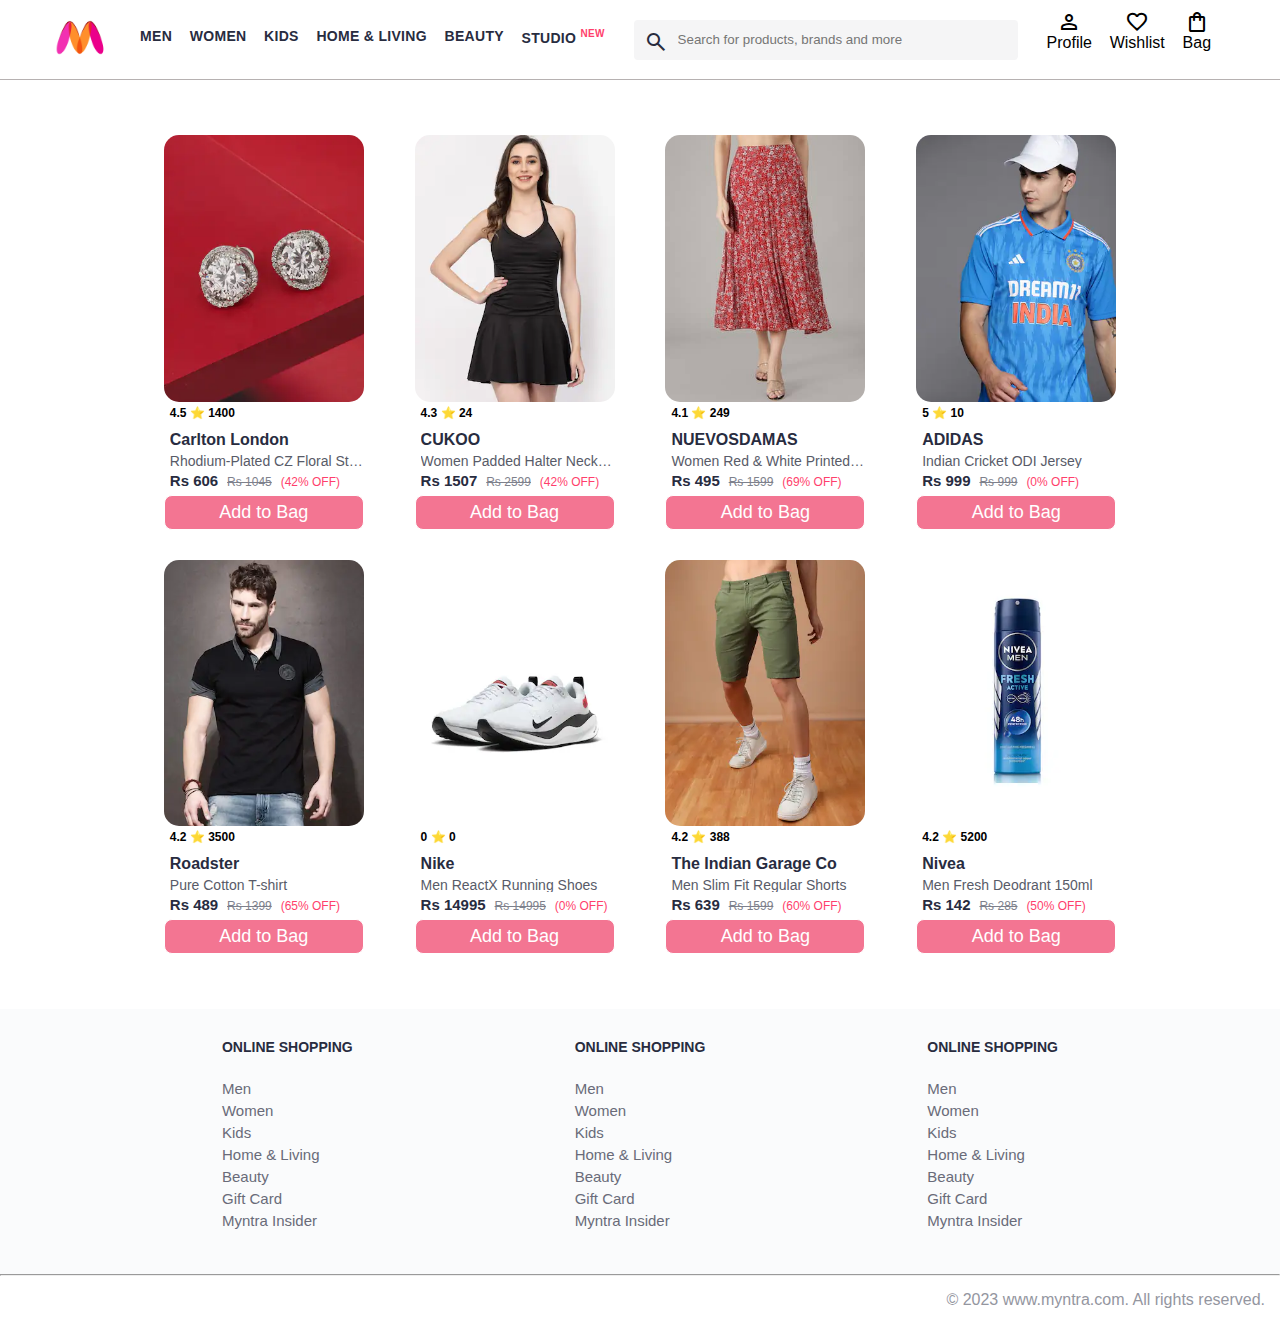
<file: index.html>
<!DOCTYPE html>
<html lang="en">
<head>
    <title>Myntra Functional Clone</title>
    <link rel="stylesheet" href="css/index.css">
    <link rel="stylesheet" href="https://fonts.googleapis.com/css2?family=Material+Symbols+Outlined:opsz,wght,FILL,GRAD@20..48,100..700,0..1,-50..200" />
</head>
<body>
    <header>
        <div class="logo_container">
            <a href="#"><img class="myntra_home" src="images/myntra_logo.webp" alt="Myntra Home"></a>
        </div>
        <nav class="nav_bar">
            <a href="#">Men</a>
            <a href="#">Women</a>
            <a href="#">Kids</a>
            <a href="#">Home & Living</a>
            <a href="#">Beauty</a>
            <a href="#">Studio <sup>New</sup></a>
        </nav>
        <div class="search_bar">
            <span class="material-symbols-outlined search_icon">search</span>
            <input class="search_input" placeholder="Search for products, brands and more">
        </div>
        <div class="action_bar">
            <div class="action_container">
                <span class="material-symbols-outlined action_icon">person</span>
                <span class="action_name">Profile</span>
            </div>

            <div class="action_container">
                <span class="material-symbols-outlined action_icon">favorite</span>
                <span class="action_name">Wishlist</span>
            </div>

            <a class="action_container" href="pages/bag.html">
                <span class="material-symbols-outlined action_icon">shopping_bag</span>
                <span class="action_name">Bag</span>
                <span class="bag-item-count">0</span>
            </a>
        </div>
    </header>
    <main>
        <div class="items-container">
            
        </div>
    </main>
    <footer>
        <div class="footer_container">
            <div class="footer_column">
                <h3>ONLINE SHOPPING</h3>

                <a href="#">Men</a>
                <a href="#">Women</a>
                <a href="#">Kids</a>
                <a href="#">Home & Living</a>
                <a href="#">Beauty</a>
                <a href="#">Gift Card</a>
                <a href="#">Myntra Insider</a>
            </div>

            <div class="footer_column">
                <h3>ONLINE SHOPPING</h3>

                <a href="#">Men</a>
                <a href="#">Women</a>
                <a href="#">Kids</a>
                <a href="#">Home & Living</a>
                <a href="#">Beauty</a>
                <a href="#">Gift Card</a>
                <a href="#">Myntra Insider</a>
            </div>

            <div class="footer_column">
                <h3>ONLINE SHOPPING</h3>

                <a href="#">Men</a>
                <a href="#">Women</a>
                <a href="#">Kids</a>
                <a href="#">Home & Living</a>
                <a href="#">Beauty</a>
                <a href="#">Gift Card</a>
                <a href="#">Myntra Insider</a>
            </div>
        </div>
        <hr>

        <div class="copyright">
            © 2023 www.myntra.com. All rights reserved.
        </div>
    </footer>
    <script src="data/item.js"></script>
    <script src="script/index.js"></script>
</body>
</html>
</file>
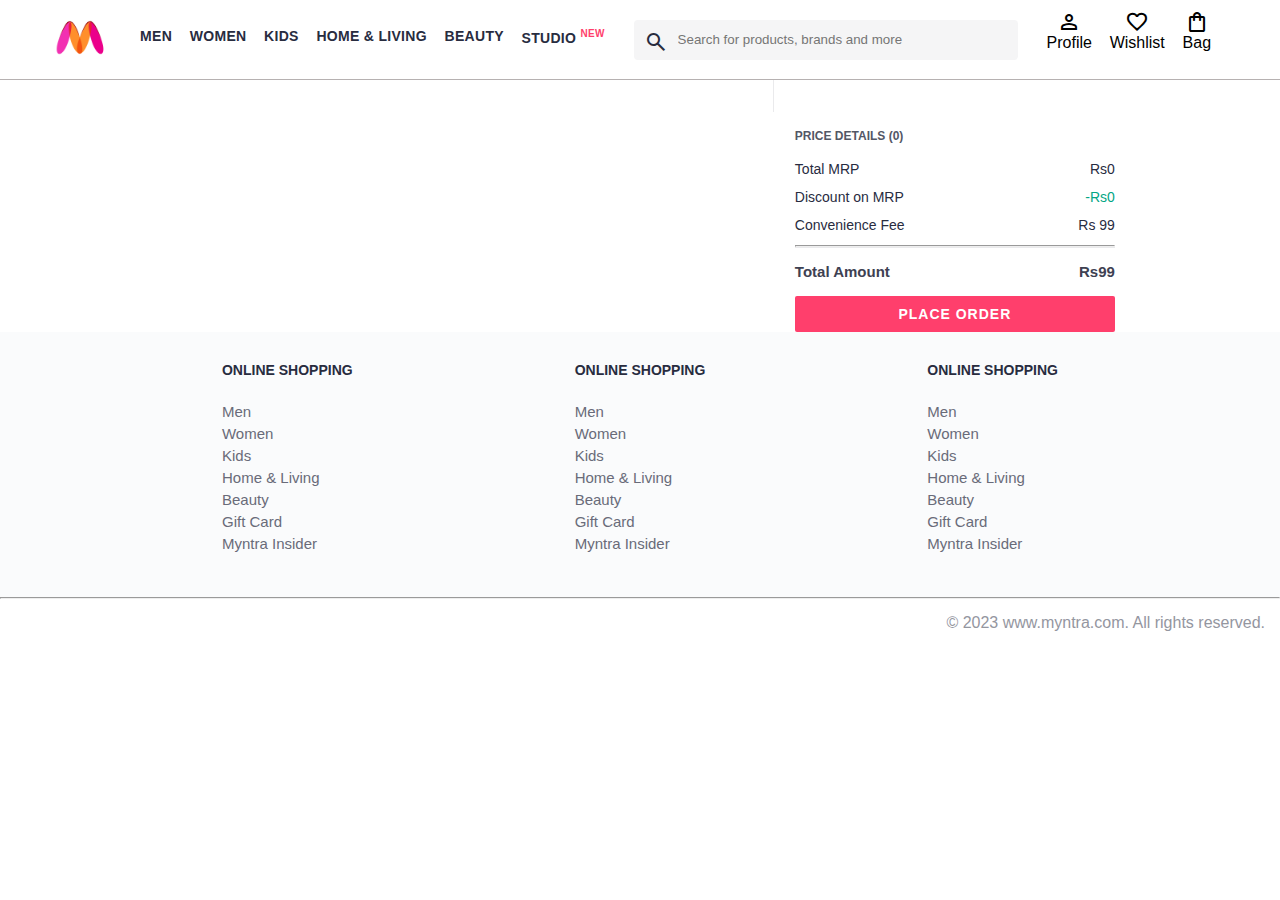
<file: pages/bag.html>
<!DOCTYPE html>
<html lang="en">
<head>
    <title>Myntra Clone</title>
    <link rel="stylesheet" href="../css/index.css">
    <link rel="stylesheet" href="../css/bag.css">
    <link rel="stylesheet" href="https://fonts.googleapis.com/css2?family=Material+Symbols+Outlined:opsz,wght,FILL,GRAD@20..48,100..700,0..1,-50..200" />
</head>
<body>
    <header>
        <div class="logo_container">
            <a href="#"><img class="myntra_home" src="../images/myntra_logo.webp" alt="Myntra Home"></a>
        </div>
        <nav class="nav_bar">
            <a href="#">Men</a>
            <a href="#">Women</a>
            <a href="#">Kids</a>
            <a href="#">Home & Living</a>
            <a href="#">Beauty</a>
            <a href="#">Studio <sup>New</sup></a>
        </nav>
        <div class="search_bar">
            <span class="material-symbols-outlined search_icon">search</span>
            <input class="search_input" placeholder="Search for products, brands and more">
        </div>
        <div class="action_bar">
            <div class="action_container">
                <span class="material-symbols-outlined action_icon">person</span>
                <span class="action_name">Profile</span>
            </div>

            <div class="action_container">
                <span class="material-symbols-outlined action_icon">favorite</span>
                <span class="action_name">Wishlist</span>
            </div>

            <div class="action_container">
                <span class="material-symbols-outlined action_icon">shopping_bag</span>
                <span class="action_name">Bag</span>
               
                <span class="bag-item-count">0</span>
            </div>
        </div>
    </header>
    <main>
      <div class="bag-page">
        <div class="bag-items-container">
          

        </div>
        <div class="bag-summary">
          
        </div>

      </div>
    </main>
    <footer>
        <div class="footer_container">
            <div class="footer_column">
                <h3>ONLINE SHOPPING</h3>

                <a href="#">Men</a>
                <a href="#">Women</a>
                <a href="#">Kids</a>
                <a href="#">Home & Living</a>
                <a href="#">Beauty</a>
                <a href="#">Gift Card</a>
                <a href="#">Myntra Insider</a>
            </div>

            <div class="footer_column">
                <h3>ONLINE SHOPPING</h3>

                <a href="#">Men</a>
                <a href="#">Women</a>
                <a href="#">Kids</a>
                <a href="#">Home & Living</a>
                <a href="#">Beauty</a>
                <a href="#">Gift Card</a>
                <a href="#">Myntra Insider</a>
            </div>

            <div class="footer_column">
                <h3>ONLINE SHOPPING</h3>

                <a href="#">Men</a>
                <a href="#">Women</a>
                <a href="#">Kids</a>
                <a href="#">Home & Living</a>
                <a href="#">Beauty</a>
                <a href="#">Gift Card</a>
                <a href="#">Myntra Insider</a>
            </div>
        </div>
        <hr>

        <div class="copyright">
            © 2023 www.myntra.com. All rights reserved.
        </div>
    </footer>
    <script src="../data/item.js"></script>
    <script src="../script/index.js"></script>
    <script src="../script/bag.js"></script>

</body>
</html>
</file>
<file: css/index.css>
/***************** Item Page CSS **************************/
/*
.item-details {
    cursor: pointer;
    width: 250px;
    margin: 10px;
}
.stars {
    font-size: 12px;
    font-weight: 700;
    text-align: left;
}
.company {
    font-size: 18px;
    font-weight: 700;
    line-height: 1;
    color: #282c3f;
    margin-bottom: 6px;
    overflow: hidden;
    text-overflow: ellipsis;
    white-space: nowrap;
    margin-top: 20px;
}
.item-name {
    color: #535766;
    font-size: 16px;
    line-height: 1;
    margin-bottom: 0;
    margin-top: 0;
    overflow: hidden;
    text-overflow: ellipsis;
    white-space: nowrap;
    font-weight: 400;
    display: block;
}
.price-container {
    margin-top: 10px;
}
.current-price {
    font-size: 14px;
    font-weight: 700;
    color: #282c3f;
}
.original-price {
    text-decoration: line-through;
    color: #7e818c;
    font-weight: 400;
    margin-left: 5px;
    font-size: 12px;
}
.discount-percentage {
    color: #ff905a;
    font-weight: 400;
    font-size: 12px;
    margin-left: 5px;
}
.btn-bag {
    background-color: lightgreen;
    border: none;
    padding: 5px 15px;
    border-radius: 10px;
    width: 100%;
    margin-top: 7px;
    font-size: 20px;
    cursor: pointer;
}*/
.action_container {
    text-decoration: none;
}
a.action_container:link {
    color:black;
}
.bag-item-count{
    background-color: #f16565;
    white-space: nowrap;
    text-align: center;
    line-height: 18px;
    padding: 0 6px;
    height: 18px;
    position: relative;
    border-radius: 50%;
    font-size: 12px;
    color: #fff;
    left: 13px;
    top: -44px;
    font-weight: 700;
    cursor: pointer;
}

.material-symbols-outlined , .action_name{
    color: black;
}


* {
    margin: 0;
    padding: 0;
    font-family: Assistant,-apple-system,BlinkMacSystemFont,Segoe UI,Roboto,Helvetica,Arial,sans-serif;
    box-sizing: border-box;
}
header {
    display: flex;
    background-color: #ffffff;
    height: 80px;
    justify-content: space-between;
    align-items: center;
    border-bottom: 1px solid #b6b1b1;
}
.myntra_home {
    height: 45px;
}
.logo_container {
    margin-left: 4%;
}
.action_bar {
    margin-right: 4%;
}
.nav_bar {
    display: flex;
    min-width: 500px;
    justify-content: space-evenly;
}
.nav_bar a {
    font-size: 14px;
    letter-spacing: .3px;
    color: #282c3f;
    font-weight: 700;
    text-transform: uppercase;
    text-decoration: none;
    padding: 28px 0;
    border-bottom: 5px solid #ffffff;
}
.nav_bar a:hover {
    border-bottom: 4px solid #f54e77;
}

.nav_bar a sup {
    color: #ff3f6c;
    font-size: 10px;
}

.search_bar {
    height: 40px;
    min-width: 200px;
    width: 30%;
    display: flex;
    align-items: center;
}
.search_icon {
    box-sizing: content-box;
    height: 20px;
    padding: 10px;

    background-color: #f5f5f6;
    color: #282c3f;
    font-weight: 300;
    border-radius: 4px 0 0 4px;
}
.search_input {
    color: #696e79;
    background-color: #f5f5f6;
    flex-grow: 1;
    height: 40px;
    border: 0;
    border-radius: 0 4px 4px 0;
}

.action_bar {
    display: flex;
    min-width: 200px;
    justify-content: space-evenly;
}

.action_container {
    display: flex;
    flex-direction: column;
    align-items: center;
}

/* Main section */


.banner_container {
    margin: 40px 0;
}


.banner_image {
    width: 100%;
}

.category_heading {
    text-transform: uppercase;
    color: #3e4152;
    letter-spacing: .15em;
    font-size: 1.8em;
    margin: 50px 0 10px 30px;
    max-height: 5em;
    font-weight: 700;
}

.category-items, .items-container {
    width: 80%;
    margin: 50px 10%;
    display: flex;
    flex-wrap: wrap;
    justify-content: space-evenly;
}

.sale_item {
    width: 250px;
}

.footer_container {
    padding: 30px 0px 40px 0px;
    background: #FAFBFC;
    display: flex;
    justify-content: space-evenly;
}

.footer_column {
    display: flex;
    flex-direction: column;
}

.footer_column h3 {
    color: #282c3f;
    font-size: 14px;
    margin-bottom: 25px;
}

.footer_column a {
    color: #696b79;
    font-size: 15px;
    text-decoration: none;
    padding-bottom: 5px;
}

.copyright {
    color: #94969f;
    text-align: end;
    padding: 15px;
}


.items-container{
    width: 80%;
    margin: 40px 10%;
}

.item-container{
    width: 200px;
    margin: 15px;

}
.item-image{
    width: 100%;
    border-radius: 15px;
}

.rating{
    font-size: 12px;
    font-weight: 700;
    margin-left: 3%;
}

.company-name{
    margin-top: 12px;
    font-size: 16px;
    font-weight: 700;
    line-height: 1;
    color: #282c3f;
    margin-bottom: 6px;
    overflow: hidden;
    text-overflow: ellipsis;
    white-space: nowrap;
    margin-left: 3%;
}
.item-name{
    margin-top: 0;
    font-size: 14px;
    font-weight: 400;
    line-height: 1;
    color: #585b68;
    margin-bottom: 0;
    overflow: hidden;
    text-overflow: ellipsis;
    white-space: nowrap;
    display: block;
    margin-left: 3%;
}

.price{
    font-size: 14px;
    line-height: 15px;
    color: #282c3f;
    white-space: nowrap;
    margin-top: 5px;
    margin-left: 3%;

}
.current-price{
    font-size: 15px;
    color: #282c3f;
    font-weight: 700;
    
}
.original-price{
    text-decoration: line-through;
    color: #7e818c;
    font-size: 12px;
    margin-left: 5px;

}

.Discount{
    color: #ff3f6c;
    font-weight: 400;
    font-size: 12px;
    margin-left: 5px;
}

.btn-add-bag{
    font-size: 18px;
    color: white;
    background-color: #f37592;
    width: 100%;
    height: 35px;
    border-radius: 8px;
    border: 1px solid white;
    cursor: pointer;
    margin-top: 5px;
}

.btn-add-bag:hover {
    border: 2px solid white;
}
</file>
<file: css/bag.css>
.bag-items-container {
    display: inline-block;
    width: 64%;
    padding-right: 20px;
    border-right: 1px solid #eaeaec;
    padding-top: 32px;
    color: #282c3f;
    font-size: 13px;
    line-height: 1.42857143;
  }
  
  .bag-page {
    width: 75%;
    margin-left: 12.5%;
  }
  
  .bag-summary {
    vertical-align: top;
    display: inline-block;
    width: 35%;
    padding: 24px 0 0 16px;
    color: #282c3f;
    font-size: 13px;
    line-height: 1.42857143;
  }
  
  .bag-details-container {
    margin-bottom: 16px;
  }
  
  .price-header {
    font-size: 12px;
    font-weight: 700;
    margin: 24px 0 16px;
    color: #535766;
  }
  
  .price-item {
    margin-bottom: 12px;
    line-height: 16px;
    font-size: 14px;
    color: #282c3f;
  }
  
  .price-item-value {
    float: right;
  }
  
  .priceDetail-base-discount {
    color: #03a685;
  }
  
  .price-footer {
    font-weight: 700;
    font-size: 15px;
    padding-top: 16px;
    border-top: 1px solid #eaeaec;
    color: #3e4152;
    line-height: 16px;
  }
  
  .btn-place-order {
    width: 100%;
    letter-spacing: 1px;
    font-size: 14px;
    font-weight: 600;
    border-radius: 2px;
    border-width: 0px;
    padding: 10px 16px;
    background-color: rgb(255, 63, 108);
    color: rgb(255, 255, 255);
    cursor: pointer;
  }
  
  .bag-item-container {
    margin-bottom: 8px;
    background: #fff;
    font-size: 14px;
    border: 1px solid #eaeaec;
    border-radius: 4px;
    position: relative;
    padding: 12px 12px 0;
  }
  
  .item-left-part {
    position: absolute;
    background: rgb(255, 242, 223);
    height: 148px;
    width: 111px;
  }
  
  .item-right-part {
    padding-left: 12px;
    position: relative;
    min-height: 148px;
    margin-left: 111px;
    margin-bottom: 12px;
  }
  
  .bag-item-img {
    width: 100%;
  }
  
  .return-period {
    display: inline-flex;
    font-size: 14px;
    padding-top: 8px;
  }
  
  .return-period-days {
    font-weight: 700;
    margin-right: 4px;
  }
  
  .delivery-details {
    margin-top: 5px;
    color: #282c3f;
    font-size: 12px;
    letter-spacing: -.1px;
    margin-bottom: 8px;
    line-height: 15px;
  }
  
  .delivery-details-days {
    color: #03a685;
  }
  
  .remove-from-cart {
    position: absolute;
    font-size: 25px;
    top: 10px;
    right: 18px;
    width: 14px;
    height: 14px;
    cursor: pointer;
  }
</file>
